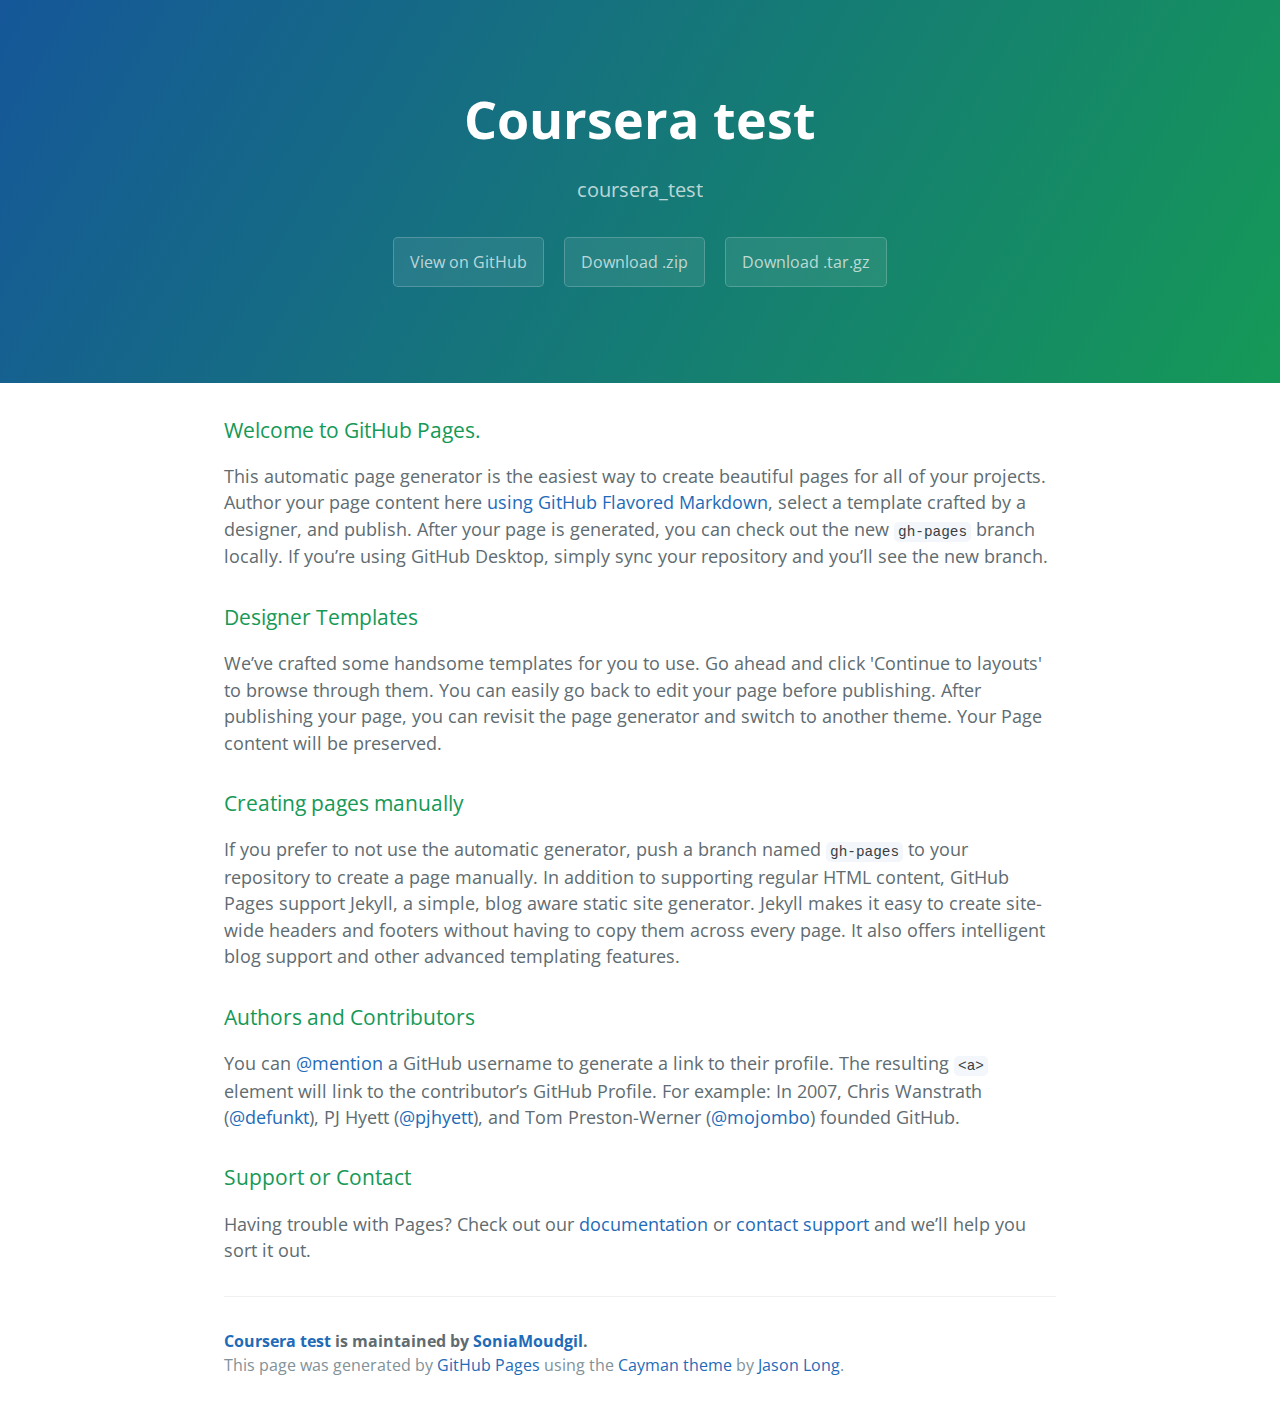
<file: index.html>
<!DOCTYPE html>
<html lang="en-us">
  <head>
    <meta charset="UTF-8">
    <title>Coursera test by SoniaMoudgil</title>
    <meta name="viewport" content="width=device-width, initial-scale=1">
    <link rel="stylesheet" type="text/css" href="stylesheets/normalize.css" media="screen">
    <link href='https://fonts.googleapis.com/css?family=Open+Sans:400,700' rel='stylesheet' type='text/css'>
    <link rel="stylesheet" type="text/css" href="stylesheets/stylesheet.css" media="screen">
    <link rel="stylesheet" type="text/css" href="stylesheets/github-light.css" media="screen">
  </head>
  <body>
    <section class="page-header">
      <h1 class="project-name">Coursera test</h1>
      <h2 class="project-tagline">coursera_test</h2>
      <a href="https://github.com/SoniaMoudgil/coursera_test" class="btn">View on GitHub</a>
      <a href="https://github.com/SoniaMoudgil/coursera_test/zipball/master" class="btn">Download .zip</a>
      <a href="https://github.com/SoniaMoudgil/coursera_test/tarball/master" class="btn">Download .tar.gz</a>
    </section>

    <section class="main-content">
      <h3>
<a id="welcome-to-github-pages" class="anchor" href="#welcome-to-github-pages" aria-hidden="true"><span aria-hidden="true" class="octicon octicon-link"></span></a>Welcome to GitHub Pages.</h3>

<p>This automatic page generator is the easiest way to create beautiful pages for all of your projects. Author your page content here <a href="https://guides.github.com/features/mastering-markdown/">using GitHub Flavored Markdown</a>, select a template crafted by a designer, and publish. After your page is generated, you can check out the new <code>gh-pages</code> branch locally. If you’re using GitHub Desktop, simply sync your repository and you’ll see the new branch.</p>

<h3>
<a id="designer-templates" class="anchor" href="#designer-templates" aria-hidden="true"><span aria-hidden="true" class="octicon octicon-link"></span></a>Designer Templates</h3>

<p>We’ve crafted some handsome templates for you to use. Go ahead and click 'Continue to layouts' to browse through them. You can easily go back to edit your page before publishing. After publishing your page, you can revisit the page generator and switch to another theme. Your Page content will be preserved.</p>

<h3>
<a id="creating-pages-manually" class="anchor" href="#creating-pages-manually" aria-hidden="true"><span aria-hidden="true" class="octicon octicon-link"></span></a>Creating pages manually</h3>

<p>If you prefer to not use the automatic generator, push a branch named <code>gh-pages</code> to your repository to create a page manually. In addition to supporting regular HTML content, GitHub Pages support Jekyll, a simple, blog aware static site generator. Jekyll makes it easy to create site-wide headers and footers without having to copy them across every page. It also offers intelligent blog support and other advanced templating features.</p>

<h3>
<a id="authors-and-contributors" class="anchor" href="#authors-and-contributors" aria-hidden="true"><span aria-hidden="true" class="octicon octicon-link"></span></a>Authors and Contributors</h3>

<p>You can <a href="https://help.github.com/articles/basic-writing-and-formatting-syntax/#mentioning-users-and-teams" class="user-mention">@mention</a> a GitHub username to generate a link to their profile. The resulting <code>&lt;a&gt;</code> element will link to the contributor’s GitHub Profile. For example: In 2007, Chris Wanstrath (<a href="https://github.com/defunkt" class="user-mention">@defunkt</a>), PJ Hyett (<a href="https://github.com/pjhyett" class="user-mention">@pjhyett</a>), and Tom Preston-Werner (<a href="https://github.com/mojombo" class="user-mention">@mojombo</a>) founded GitHub.</p>

<h3>
<a id="support-or-contact" class="anchor" href="#support-or-contact" aria-hidden="true"><span aria-hidden="true" class="octicon octicon-link"></span></a>Support or Contact</h3>

<p>Having trouble with Pages? Check out our <a href="https://help.github.com/pages">documentation</a> or <a href="https://github.com/contact">contact support</a> and we’ll help you sort it out.</p>

      <footer class="site-footer">
        <span class="site-footer-owner"><a href="https://github.com/SoniaMoudgil/coursera_test">Coursera test</a> is maintained by <a href="https://github.com/SoniaMoudgil">SoniaMoudgil</a>.</span>

        <span class="site-footer-credits">This page was generated by <a href="https://pages.github.com">GitHub Pages</a> using the <a href="https://github.com/jasonlong/cayman-theme">Cayman theme</a> by <a href="https://twitter.com/jasonlong">Jason Long</a>.</span>
      </footer>

    </section>

  
  </body>
</html>
</file>
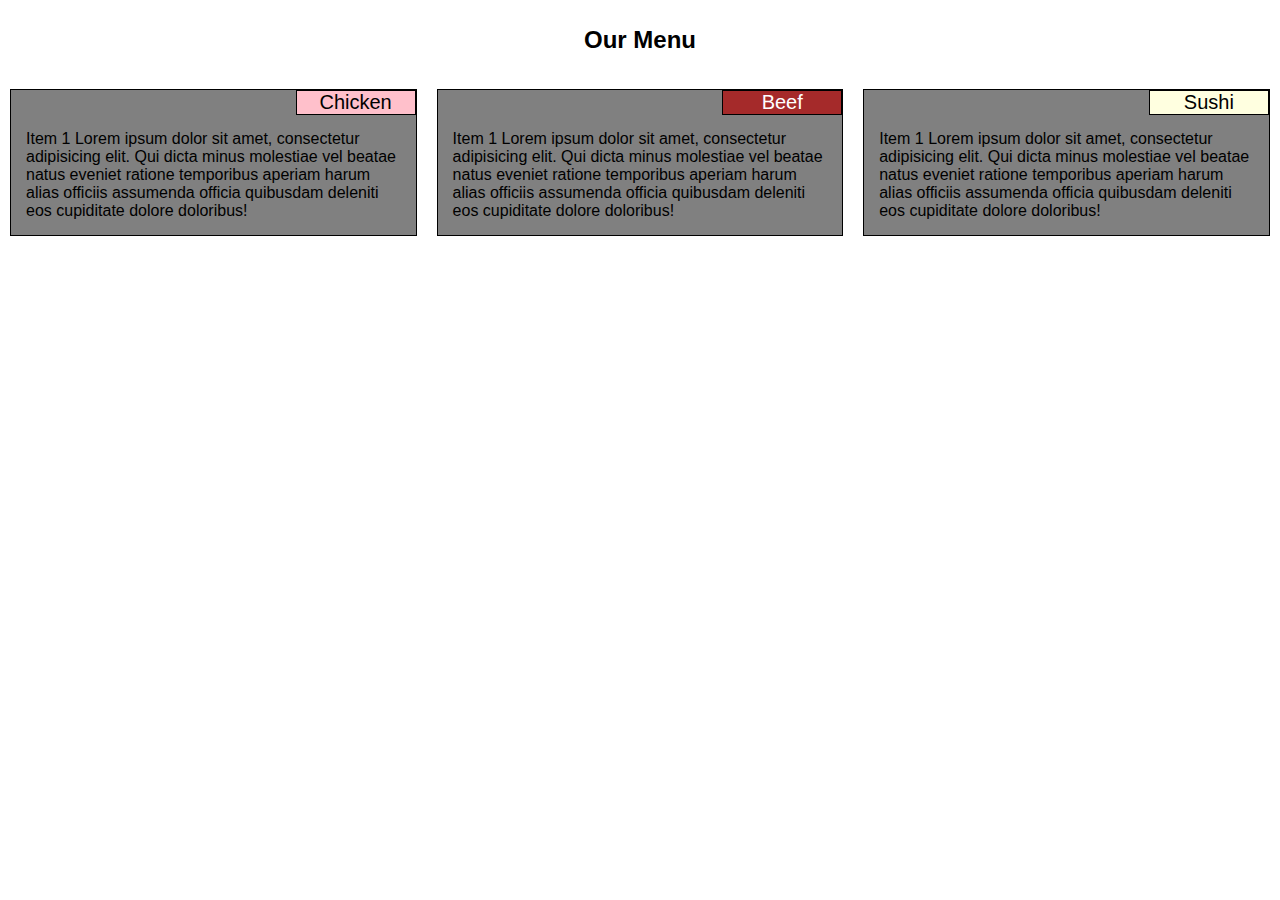
<file: site/module2_solution/index.html>
<!DOCTYPE html>
<html>
	<head>
		<meta charset="utf-8">
		<meta name="viewport" content="width=device-width, initial-scale=1">
		<link rel="stylesheet" type="text/css" href="css/main.css">
		<title>Module2_Solution</title>
	</head>
	
	<body>

	<h1>Our Menu</h1>

	<div class="row">
  		<section class="col-lg-4 col-md-6 col-sm-1" id="s1">
    		<div>
    			<div class="title">Chicken</div> 
  				<p>Item 1 Lorem ipsum dolor sit amet, consectetur adipisicing elit. Qui dicta minus molestiae vel beatae natus eveniet ratione temporibus aperiam harum alias officiis assumenda officia quibusdam deleniti eos cupiditate dolore doloribus!
  				</p>
  			</div>
  		</section>
  
  		<section class="col-lg-4 col-md-6 col-sm-1" id="s2">
    		<div>
    			<div class="title">Beef</div> 
  				<p>Item 1 Lorem ipsum dolor sit amet, consectetur adipisicing elit. Qui dicta minus molestiae vel beatae natus eveniet ratione temporibus aperiam harum alias officiis assumenda officia quibusdam deleniti eos cupiditate dolore doloribus!
  				</p>
  			</div>
  		</section>
  
  		<section class="col-lg-4 col-md-6 col-md-12 col-sm-1" id="s3">
    		<div>
    			<div class="title">Sushi</div> 
  				<p>Item 1 Lorem ipsum dolor sit amet, consectetur adipisicing elit. Qui dicta minus molestiae vel beatae natus eveniet ratione temporibus aperiam harum alias officiis assumenda officia quibusdam deleniti eos cupiditate dolore doloribus!
  				</p>
  			</div>
  		</section>
	</div>

	</body>
</html>
</file>
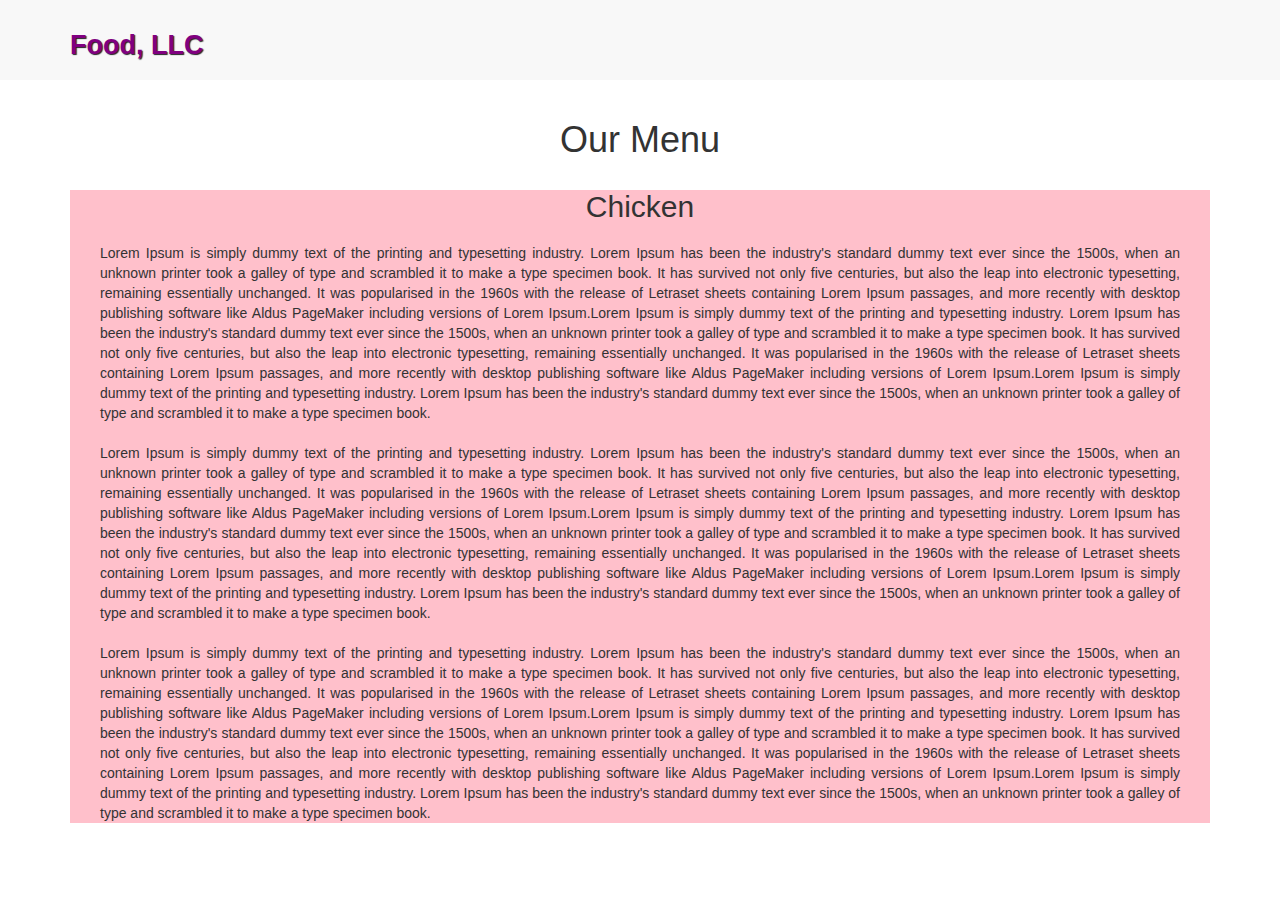
<file: site/module3_solution/index.html>
<!DOCTYPE html>
<html lang="en">
<head>
  <title>Module3 Solution</title>
  <meta charset="utf-8">
  <meta name="viewport" content="width=device-width, initial-scale=1">
  
  <link rel="stylesheet" href="css/styles.css">
  <link href='https://fonts.googleapis.com/css?family=Oxygen:400,300,700' rel='stylesheet' type='text/css'>

  <link rel="stylesheet" href="http://maxcdn.bootstrapcdn.com/bootstrap/3.3.6/css/bootstrap.min.css">
  <script src="https://ajax.googleapis.com/ajax/libs/jquery/1.12.0/jquery.min.js"></script>
  <script src="http://maxcdn.bootstrapcdn.com/bootstrap/3.3.6/js/bootstrap.min.js"></script>

  <!-- Not working -->
  <!-- <link rel="stylesheet" href="css/bootstrap.min.css">
  <script src="js/jquery-2.1.4.min.js"></script>
  <script src="js/bootstrap.min.js"></script>
  <script src="js/script.js"></script> -->

</head>
<body>
<header>
<nav id="header-nav" class="navbar navbar-default navbar-static">
  <div class="container">
    <div class="navbar-header">
      <button type="button" class="navbar-toggle collapsed" data-toggle="collapse" data-target="#myNavbar" aria-expanded="false">
        <span class="sr-only">Toggle navigation</span>
        <span class="icon-bar"></span>
        <span class="icon-bar"></span>
        <span class="icon-bar"></span>                        
      </button>
      <div class="navbar-brand  pull-left">
            <a href="index.html" ><h1>Food, LLC</h1></a>
      </div>
    </div>
    <div class="collapse navbar-collapse" id="myNavbar">
      <ul id="nav-list" class="nav navbar-nav visible-xs text-center">
        <li><a href="#">Chicken</a></li>
        
        <li><a href="#">Beef</a></li>
        
        <li><a href="#">Sushi</a></li>
      </ul>
      
    </div>
  </div>
</nav>
</header>

<div id="main-content" class="container">
    
    <div id="main-title" class="text-center" > <h1>Our Menu</h1>
    </div>

    <div class="row"> 
      <div id="menu-item" class="col-md-12 col-sm-12 col-xs-12">
        <div id="menu-description"> 
          <h2 class="text-center">Chicken</h2>
          <p>Lorem Ipsum is simply dummy text of the printing and typesetting industry. Lorem Ipsum has been the industry's standard dummy text ever since the 1500s, when an unknown printer took a galley of type and scrambled it to make a type specimen book. It has survived not only five centuries, but also the leap into electronic typesetting, remaining essentially unchanged. It was popularised in the 1960s with the release of Letraset sheets containing Lorem Ipsum passages, and more recently with desktop publishing software like Aldus PageMaker including versions of Lorem Ipsum.Lorem Ipsum is simply dummy text of the printing and typesetting industry. Lorem Ipsum has been the industry's standard dummy text ever since the 1500s, when an unknown printer took a galley of type and scrambled it to make a type specimen book. It has survived not only five centuries, but also the leap into electronic typesetting, remaining essentially unchanged. It was popularised in the 1960s with the release of Letraset sheets containing Lorem Ipsum passages, and more recently with desktop publishing software like Aldus PageMaker including versions of Lorem Ipsum.Lorem Ipsum is simply dummy text of the printing and typesetting industry. Lorem Ipsum has been the industry's standard dummy text ever since the 1500s, when an unknown printer took a galley of type and scrambled it to make a type specimen book. </p>
          <p>Lorem Ipsum is simply dummy text of the printing and typesetting industry. Lorem Ipsum has been the industry's standard dummy text ever since the 1500s, when an unknown printer took a galley of type and scrambled it to make a type specimen book. It has survived not only five centuries, but also the leap into electronic typesetting, remaining essentially unchanged. It was popularised in the 1960s with the release of Letraset sheets containing Lorem Ipsum passages, and more recently with desktop publishing software like Aldus PageMaker including versions of Lorem Ipsum.Lorem Ipsum is simply dummy text of the printing and typesetting industry. Lorem Ipsum has been the industry's standard dummy text ever since the 1500s, when an unknown printer took a galley of type and scrambled it to make a type specimen book. It has survived not only five centuries, but also the leap into electronic typesetting, remaining essentially unchanged. It was popularised in the 1960s with the release of Letraset sheets containing Lorem Ipsum passages, and more recently with desktop publishing software like Aldus PageMaker including versions of Lorem Ipsum.Lorem Ipsum is simply dummy text of the printing and typesetting industry. Lorem Ipsum has been the industry's standard dummy text ever since the 1500s, when an unknown printer took a galley of type and scrambled it to make a type specimen book. </p>
          <p>Lorem Ipsum is simply dummy text of the printing and typesetting industry. Lorem Ipsum has been the industry's standard dummy text ever since the 1500s, when an unknown printer took a galley of type and scrambled it to make a type specimen book. It has survived not only five centuries, but also the leap into electronic typesetting, remaining essentially unchanged. It was popularised in the 1960s with the release of Letraset sheets containing Lorem Ipsum passages, and more recently with desktop publishing software like Aldus PageMaker including versions of Lorem Ipsum.Lorem Ipsum is simply dummy text of the printing and typesetting industry. Lorem Ipsum has been the industry's standard dummy text ever since the 1500s, when an unknown printer took a galley of type and scrambled it to make a type specimen book. It has survived not only five centuries, but also the leap into electronic typesetting, remaining essentially unchanged. It was popularised in the 1960s with the release of Letraset sheets containing Lorem Ipsum passages, and more recently with desktop publishing software like Aldus PageMaker including versions of Lorem Ipsum.Lorem Ipsum is simply dummy text of the printing and typesetting industry. Lorem Ipsum has been the industry's standard dummy text ever since the 1500s, when an unknown printer took a galley of type and scrambled it to make a type specimen book. </p>
        </div><!-- /* end menu-description*/ -->
      </div><!-- /*end menu-item*/ -->
    </div><!-- /*end row*/ -->

  </div><!-- /*end main-content*/ -->
  

</body>
</html>
</file>
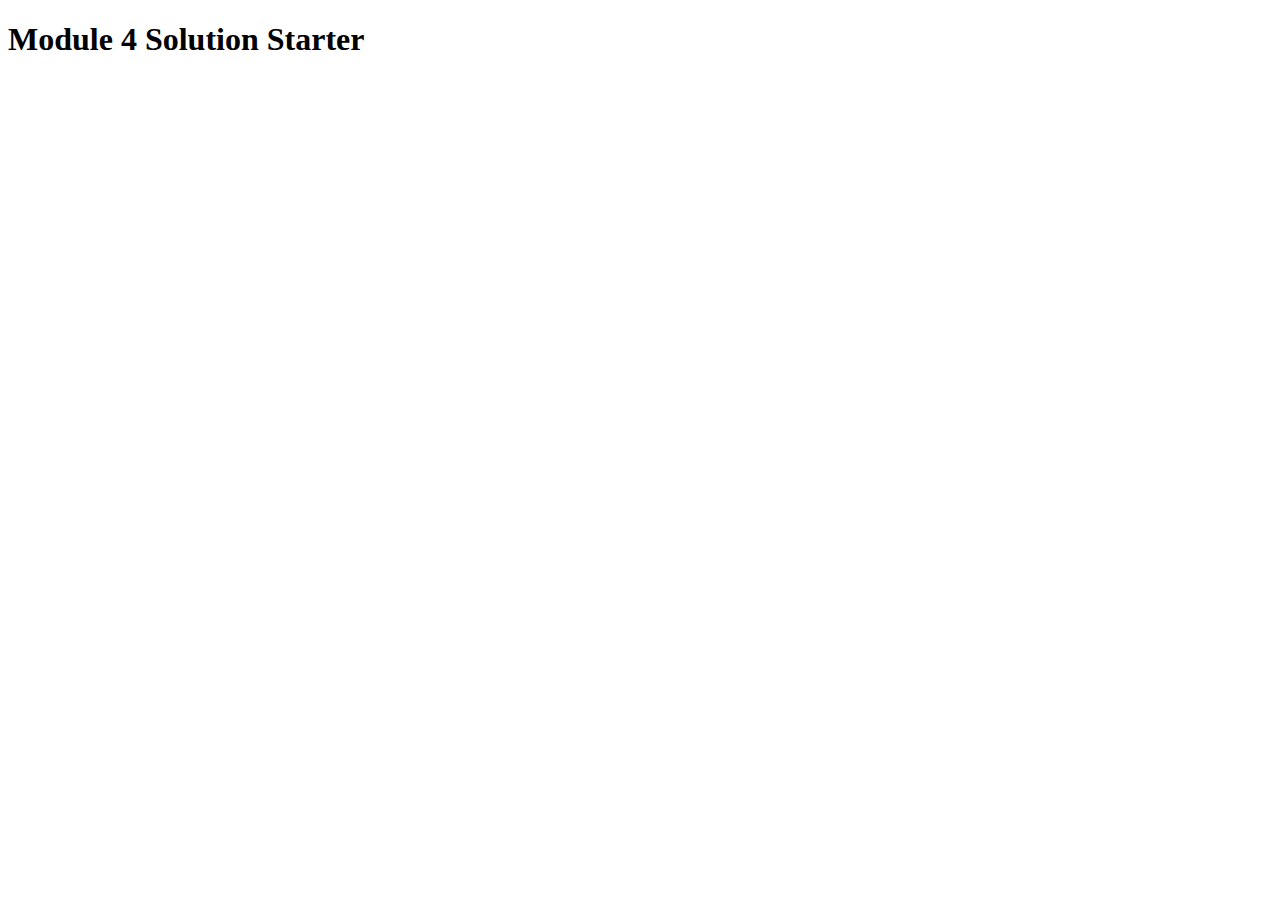
<file: site/module4_solution/easier/index.html>
<!DOCTYPE html>
<html>
<head>
  <meta charset="utf-8">
  <title>Module 4 Solution Starter</title>
  <script src="SpeakHello.js"></script>
  <script src="SpeakGoodBye.js"></script>
  <script src="script.js"></script>
</head>
<body>
  <h1>Module 4 Solution Starter</h1>
</body>
</html>
</file>
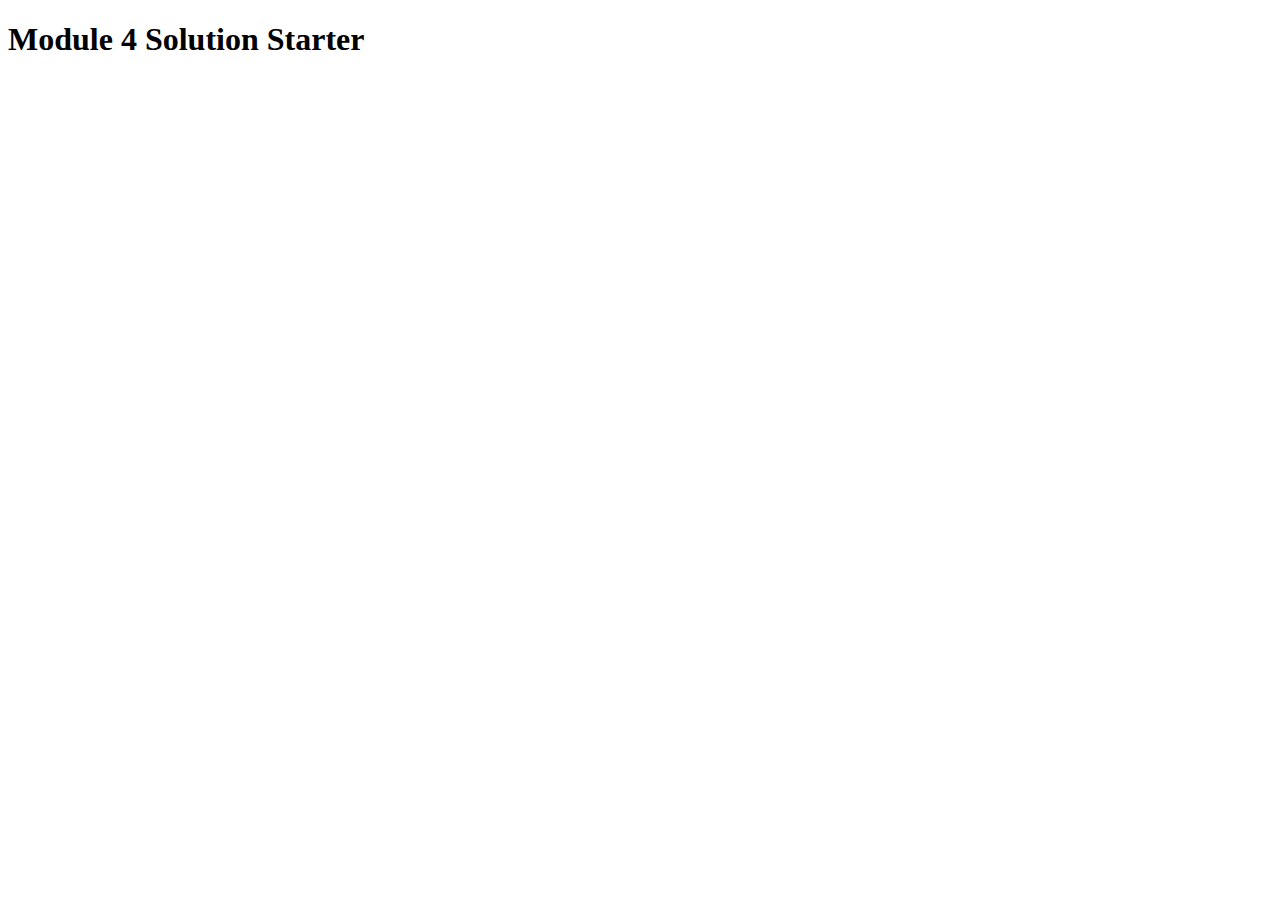
<file: site/module4_solution/harder/index.html>
<!DOCTYPE html>
<html>
<head>
  <meta charset="utf-8">
  <title>Module 4 Solution Starter</title>
  <script>
    var names = []; // DO NOT REMOVE
  </script>
  <script src="SpeakHello.js"></script>
  <script src="SpeakGoodBye.js"></script>
  <script src="script.js"></script>
</head>
<body>
  <h1>Module 4 Solution Starter</h1>
</body>
</html>
</file>
<file: stylesheets/stylesheet.css>
* {
  box-sizing: border-box; }

body {
  padding: 0;
  margin: 0;
  font-family: "Open Sans", "Helvetica Neue", Helvetica, Arial, sans-serif;
  font-size: 16px;
  line-height: 1.5;
  color: #606c71; }

a {
  color: #1e6bb8;
  text-decoration: none; }
  a:hover {
    text-decoration: underline; }

.btn {
  display: inline-block;
  margin-bottom: 1rem;
  color: rgba(255, 255, 255, 0.7);
  background-color: rgba(255, 255, 255, 0.08);
  border-color: rgba(255, 255, 255, 0.2);
  border-style: solid;
  border-width: 1px;
  border-radius: 0.3rem;
  transition: color 0.2s, background-color 0.2s, border-color 0.2s; }
  .btn + .btn {
    margin-left: 1rem; }

.btn:hover {
  color: rgba(255, 255, 255, 0.8);
  text-decoration: none;
  background-color: rgba(255, 255, 255, 0.2);
  border-color: rgba(255, 255, 255, 0.3); }

@media screen and (min-width: 64em) {
  .btn {
    padding: 0.75rem 1rem; } }

@media screen and (min-width: 42em) and (max-width: 64em) {
  .btn {
    padding: 0.6rem 0.9rem;
    font-size: 0.9rem; } }

@media screen and (max-width: 42em) {
  .btn {
    display: block;
    width: 100%;
    padding: 0.75rem;
    font-size: 0.9rem; }
    .btn + .btn {
      margin-top: 1rem;
      margin-left: 0; } }

.page-header {
  color: #fff;
  text-align: center;
  background-color: #159957;
  background-image: linear-gradient(120deg, #155799, #159957); }

@media screen and (min-width: 64em) {
  .page-header {
    padding: 5rem 6rem; } }

@media screen and (min-width: 42em) and (max-width: 64em) {
  .page-header {
    padding: 3rem 4rem; } }

@media screen and (max-width: 42em) {
  .page-header {
    padding: 2rem 1rem; } }

.project-name {
  margin-top: 0;
  margin-bottom: 0.1rem; }

@media screen and (min-width: 64em) {
  .project-name {
    font-size: 3.25rem; } }

@media screen and (min-width: 42em) and (max-width: 64em) {
  .project-name {
    font-size: 2.25rem; } }

@media screen and (max-width: 42em) {
  .project-name {
    font-size: 1.75rem; } }

.project-tagline {
  margin-bottom: 2rem;
  font-weight: normal;
  opacity: 0.7; }

@media screen and (min-width: 64em) {
  .project-tagline {
    font-size: 1.25rem; } }

@media screen and (min-width: 42em) and (max-width: 64em) {
  .project-tagline {
    font-size: 1.15rem; } }

@media screen and (max-width: 42em) {
  .project-tagline {
    font-size: 1rem; } }

.main-content :first-child {
  margin-top: 0; }
.main-content img {
  max-width: 100%; }
.main-content h1, .main-content h2, .main-content h3, .main-content h4, .main-content h5, .main-content h6 {
  margin-top: 2rem;
  margin-bottom: 1rem;
  font-weight: normal;
  color: #159957; }
.main-content p {
  margin-bottom: 1em; }
.main-content code {
  padding: 2px 4px;
  font-family: Consolas, "Liberation Mono", Menlo, Courier, monospace;
  font-size: 0.9rem;
  color: #383e41;
  background-color: #f3f6fa;
  border-radius: 0.3rem; }
.main-content pre {
  padding: 0.8rem;
  margin-top: 0;
  margin-bottom: 1rem;
  font: 1rem Consolas, "Liberation Mono", Menlo, Courier, monospace;
  color: #567482;
  word-wrap: normal;
  background-color: #f3f6fa;
  border: solid 1px #dce6f0;
  border-radius: 0.3rem; }
  .main-content pre > code {
    padding: 0;
    margin: 0;
    font-size: 0.9rem;
    color: #567482;
    word-break: normal;
    white-space: pre;
    background: transparent;
    border: 0; }
.main-content .highlight {
  margin-bottom: 1rem; }
  .main-content .highlight pre {
    margin-bottom: 0;
    word-break: normal; }
.main-content .highlight pre, .main-content pre {
  padding: 0.8rem;
  overflow: auto;
  font-size: 0.9rem;
  line-height: 1.45;
  border-radius: 0.3rem; }
.main-content pre code, .main-content pre tt {
  display: inline;
  max-width: initial;
  padding: 0;
  margin: 0;
  overflow: initial;
  line-height: inherit;
  word-wrap: normal;
  background-color: transparent;
  border: 0; }
  .main-content pre code:before, .main-content pre code:after, .main-content pre tt:before, .main-content pre tt:after {
    content: normal; }
.main-content ul, .main-content ol {
  margin-top: 0; }
.main-content blockquote {
  padding: 0 1rem;
  margin-left: 0;
  color: #819198;
  border-left: 0.3rem solid #dce6f0; }
  .main-content blockquote > :first-child {
    margin-top: 0; }
  .main-content blockquote > :last-child {
    margin-bottom: 0; }
.main-content table {
  display: block;
  width: 100%;
  overflow: auto;
  word-break: normal;
  word-break: keep-all; }
  .main-content table th {
    font-weight: bold; }
  .main-content table th, .main-content table td {
    padding: 0.5rem 1rem;
    border: 1px solid #e9ebec; }
.main-content dl {
  padding: 0; }
  .main-content dl dt {
    padding: 0;
    margin-top: 1rem;
    font-size: 1rem;
    font-weight: bold; }
  .main-content dl dd {
    padding: 0;
    margin-bottom: 1rem; }
.main-content hr {
  height: 2px;
  padding: 0;
  margin: 1rem 0;
  background-color: #eff0f1;
  border: 0; }

@media screen and (min-width: 64em) {
  .main-content {
    max-width: 64rem;
    padding: 2rem 6rem;
    margin: 0 auto;
    font-size: 1.1rem; } }

@media screen and (min-width: 42em) and (max-width: 64em) {
  .main-content {
    padding: 2rem 4rem;
    font-size: 1.1rem; } }

@media screen and (max-width: 42em) {
  .main-content {
    padding: 2rem 1rem;
    font-size: 1rem; } }

.site-footer {
  padding-top: 2rem;
  margin-top: 2rem;
  border-top: solid 1px #eff0f1; }

.site-footer-owner {
  display: block;
  font-weight: bold; }

.site-footer-credits {
  color: #819198; }

@media screen and (min-width: 64em) {
  .site-footer {
    font-size: 1rem; } }

@media screen and (min-width: 42em) and (max-width: 64em) {
  .site-footer {
    font-size: 1rem; } }

@media screen and (max-width: 42em) {
  .site-footer {
    font-size: 0.9rem; } }
</file>
<file: stylesheets/github-light.css>
/*
The MIT License (MIT)

Copyright (c) 2015 GitHub, Inc.

Permission is hereby granted, free of charge, to any person obtaining a copy
of this software and associated documentation files (the "Software"), to deal
in the Software without restriction, including without limitation the rights
to use, copy, modify, merge, publish, distribute, sublicense, and/or sell
copies of the Software, and to permit persons to whom the Software is
furnished to do so, subject to the following conditions:

The above copyright notice and this permission notice shall be included in all
copies or substantial portions of the Software.

THE SOFTWARE IS PROVIDED "AS IS", WITHOUT WARRANTY OF ANY KIND, EXPRESS OR
IMPLIED, INCLUDING BUT NOT LIMITED TO THE WARRANTIES OF MERCHANTABILITY,
FITNESS FOR A PARTICULAR PURPOSE AND NONINFRINGEMENT. IN NO EVENT SHALL THE
AUTHORS OR COPYRIGHT HOLDERS BE LIABLE FOR ANY CLAIM, DAMAGES OR OTHER
LIABILITY, WHETHER IN AN ACTION OF CONTRACT, TORT OR OTHERWISE, ARISING FROM,
OUT OF OR IN CONNECTION WITH THE SOFTWARE OR THE USE OR OTHER DEALINGS IN THE
SOFTWARE.

*/

.pl-c /* comment */ {
  color: #969896;
}

.pl-c1      /* constant, markup.raw, meta.diff.header, meta.module-reference, meta.property-name, support, support.constant, support.variable, variable.other.constant */,
.pl-s .pl-v /* string variable */ {
  color: #0086b3;
}

.pl-e  /* entity */,
.pl-en /* entity.name */ {
  color: #795da3;
}

.pl-s .pl-s1 /* string source */,
.pl-smi      /* storage.modifier.import, storage.modifier.package, storage.type.java, variable.other, variable.parameter.function */ {
  color: #333;
}

.pl-ent /* entity.name.tag */ {
  color: #63a35c;
}

.pl-k /* keyword, storage, storage.type */ {
  color: #a71d5d;
}

.pl-pds              /* punctuation.definition.string, string.regexp.character-class */,
.pl-s                /* string */,
.pl-s .pl-pse .pl-s1 /* string punctuation.section.embedded source */,
.pl-sr               /* string.regexp */,
.pl-sr .pl-cce       /* string.regexp constant.character.escape */,
.pl-sr .pl-sra       /* string.regexp string.regexp.arbitrary-repitition */,
.pl-sr .pl-sre       /* string.regexp source.ruby.embedded */ {
  color: #183691;
}

.pl-v /* variable */ {
  color: #ed6a43;
}

.pl-id /* invalid.deprecated */ {
  color: #b52a1d;
}

.pl-ii /* invalid.illegal */ {
  background-color: #b52a1d;
  color: #f8f8f8;
}

.pl-sr .pl-cce /* string.regexp constant.character.escape */ {
  color: #63a35c;
  font-weight: bold;
}

.pl-ml /* markup.list */ {
  color: #693a17;
}

.pl-mh        /* markup.heading */,
.pl-mh .pl-en /* markup.heading entity.name */,
.pl-ms        /* meta.separator */ {
  color: #1d3e81;
  font-weight: bold;
}

.pl-mq /* markup.quote */ {
  color: #008080;
}

.pl-mi /* markup.italic */ {
  color: #333;
  font-style: italic;
}

.pl-mb /* markup.bold */ {
  color: #333;
  font-weight: bold;
}

.pl-md /* markup.deleted, meta.diff.header.from-file */ {
  background-color: #ffecec;
  color: #bd2c00;
}

.pl-mi1 /* markup.inserted, meta.diff.header.to-file */ {
  background-color: #eaffea;
  color: #55a532;
}

.pl-mdr /* meta.diff.range */ {
  color: #795da3;
  font-weight: bold;
}

.pl-mo /* meta.output */ {
  color: #1d3e81;
}
</file>
<file: site/module2_solution/css/main.css>
/********** Base styles **********/
* {
  box-sizing: border-box;
  margin: 0;
  padding: 0;
}

body{
  font-family: "Goudy Bookletter 1911", sans-serif;
  font-size: 16px;
}

h1 {
  text-align: center;
  font-size: 1.5em;
  margin-top: 2%;
}

section > div {
  border: 1px solid black;
  background-color: gray;
  margin: 10px;
}

p {
  margin:30px 5px 5px 5px;
  padding: 10px;
  color: black;
  overflow: hidden;
}

.title {
    float:right;
    border: 1px solid black;
    background-color: #00FFFF;
    height: 25px;
    width: 120px;
    font-weight: 400;
    font-size: 125%;
    text-align: center;
  }


#s1 .title{
  background-color: pink;
}

#s2 .title{
  background-color: brown;
  color: white;
}

#s3 .title{
  background-color: lightyellow;
}

/* Simple Responsive Framework. */
.row {
  width: 100%;
  margin-top: 2%;

}

/********** Large/desktop devices only **********/
@media (min-width: 992px) {
  
  .col-lg-4 {
    /*width: 33.33%;*/
    float: left;
    width: 33.33%;
      
  }
  
}

/********** Medium/Tablet devices only **********/
@media (min-width: 768px) and (max-width: 991px) {
   .col-md-6 {
    
    float: left;
    width: 50%;
   
    
  }
  
  .col-md-12 {
    float: left;
    width: 100%;
    
  }


}

/********** Small/mobile devices only **********/
@media (max-width: 767px) {
  
  .col-sm-1 {
   
    float: left;
    width: 100%;
  
    
  }
  
}
</file>
<file: site/module3_solution/css/styles.css>
body {
  font-size: 16px;
  color: black;
  background-color: white;
  font-family: 'Oxygen', sans-serif;
}
/** HEADER **/
#header-nav {
 /* background-color: light blue;*/
  border-radius: 0;
  border: 0;
  /*height: 80px;*/
  padding-top: 10px;
}

.navbar-brand {
  /*padding-top: 25px;*/
  margin-top: 10px;
  margin-bottom: 10px;
}

.navbar-brand h1{ /* Restaurant name */
  font-family: 'Arial', sans serif;
  
  font-size: 1.5em;
  /*text-transform: uppercase;*/
  font-weight: bold;
  text-shadow: 1px 1px 1px #222;
  margin-top: 0;
  margin-bottom: 0;
  
  line-height: .75;
  color: purple;

  
}

.navbar-header a:hover, .navbar-header a:focus {
  text-decoration: none;
}

#nav-list  {
  margin-top: 0;
  margin-bottom: 0;
  font-size: 1.5em;
  
}
#nav-list a {
  
  color: #951C49;
 
  border: 1px solid #61122f;
}
#nav-list a:hover {
  background: #E7E7E7;
}
#nav-list a span {
  
}

.navbar-header button.navbar-toggle {
  border: 1px solid #61122f;
}
 .navbar-header .icon-bar {
  border: 1px solid #61122f;
}
.navbar-header button.navbar-toggle {
 /* clear: both;*/
 /* margin-top: -30px;*/
 padding-bottom: -10px;

}

#menu-description{
  background-color: pink;
  text-align: justify;
}

#menu-description p{
  margin: 20px 30px 20px 30px;
}

#main-content{
  margin: auto;
}
/* END HEADER */

/********** Large devices only **********/
@media (min-width: 1200px) {

}

/********** Medium devices only **********/
@media (min-width: 992px) and (max-width: 1199px) {
  
}

/********** Small devices only **********/
@media (min-width: 768px) and (max-width: 991px) {

}

/********** Extra small devices only **********/
@media (max-width: 767px) {
  /* Header */
  .navbar-brand {
  /*  padding-top: 10px;*/
    height: 60px;
  }
  .navbar-brand h1 { /* Restaurant name */
    /*padding-top: 2vw;*/
    padding-bottom: 2vw;
    font-size: 4vw; /* 1vw = 1% of viewport width */
  }


  #myNavbar a { /* Collapsed nav menu text */
    font-size: .8em;
  }
 

  #main-content{
    //padding-top: 90px;
  }
  
  /* End Header */

}
</file>
